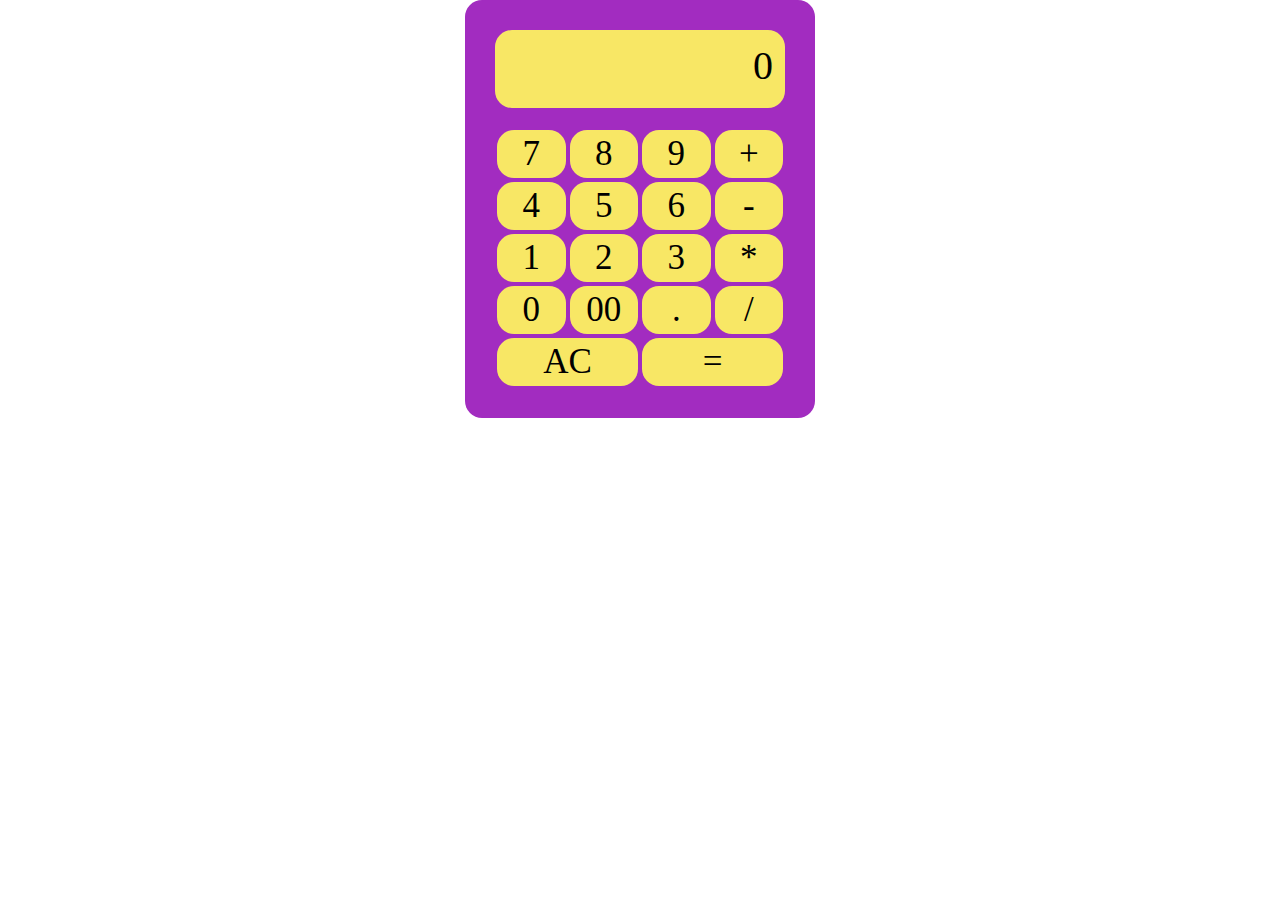
<file: index.html>
<!DOCTYPE html>
<html lang="en">

<head>
    <meta charset="UTF-8">
    <script src="https://code.jquery.com/jquery-3.2.1.js"
        integrity="sha256-DZAnKJ/6XZ9si04Hgrsxu/8s717jcIzLy3oi35EouyE=" crossorigin="anonymous"></script>
    <link rel="stylesheet" href="main.css">
    <link rel="stylesheet" href="reset.css">
    <title>電卓</title>
</head>

<body>
    <div id="calculator" class="content-width outline-corner">
        <div class="display outline-corner" id="result" maxlength="10">0</div>
        <ul class="buttons" class="content-width">
            <li>
                <input id="7" class="button outline-corner" type="button" value="7">
            </li>
            <li>
                <input id="8" class="button outline-corner" type="button" value="8">
            </li>
            <li>
                <input id="9" class="button outline-corner" type="button" value="9">
            </li>
            <li>
                <input id="plus" class="enzan outline-corner" type="button" value="+">
            </li>
            <li>
                <input id="4" class="button outline-corner" type="button" value="4">
            </li>
            <li>
                <input id="5" class="button outline-corner" type="button" value="5">
            </li>
            <li>
                <input id="6" class="button outline-corner" type="button" value="6">
            </li>
            <li>
                <input id="minus" class="enzan outline-corner" type="button" value="-">
            </li>
            <li>
                <input id="1" class="button outline-corner" type="button" value="1">
            </li>
            <li>
                <input id="2" class="button outline-corner" type="button" value="2">
            </li>
            <li>
                <input id="3" class="button outline-corner" type="button" value="3">
            </li>
            <li>
                <input id="times" class="enzan outline-corner" type="button" value="*">
            </li>
            <li>
                <input id="0" class="button outline-corner" type="button" value="0">
            </li>
            <li>
                <input id="00" class="button outline-corner" type="button" value="00">
            </li>
            <li>
                <input id="dot" class="button outline-corner" type="button" value=".">
            </li>
            <li>
                <input id="divide" class="enzan outline-corner" type="button" value="/">
            </li>
            <li class="half-width-li">
                <input id="AC" class="acEqual-button outline-corner" type="button" value="AC">
            </li>
            <li class="half-width-li">
                <input id="equal" class="acEqual-button outline-corner" type="button" value="=">
            </li>
        </ul>
    </div>
    <script src="main.js"></script>
</body>

</html>
</file>
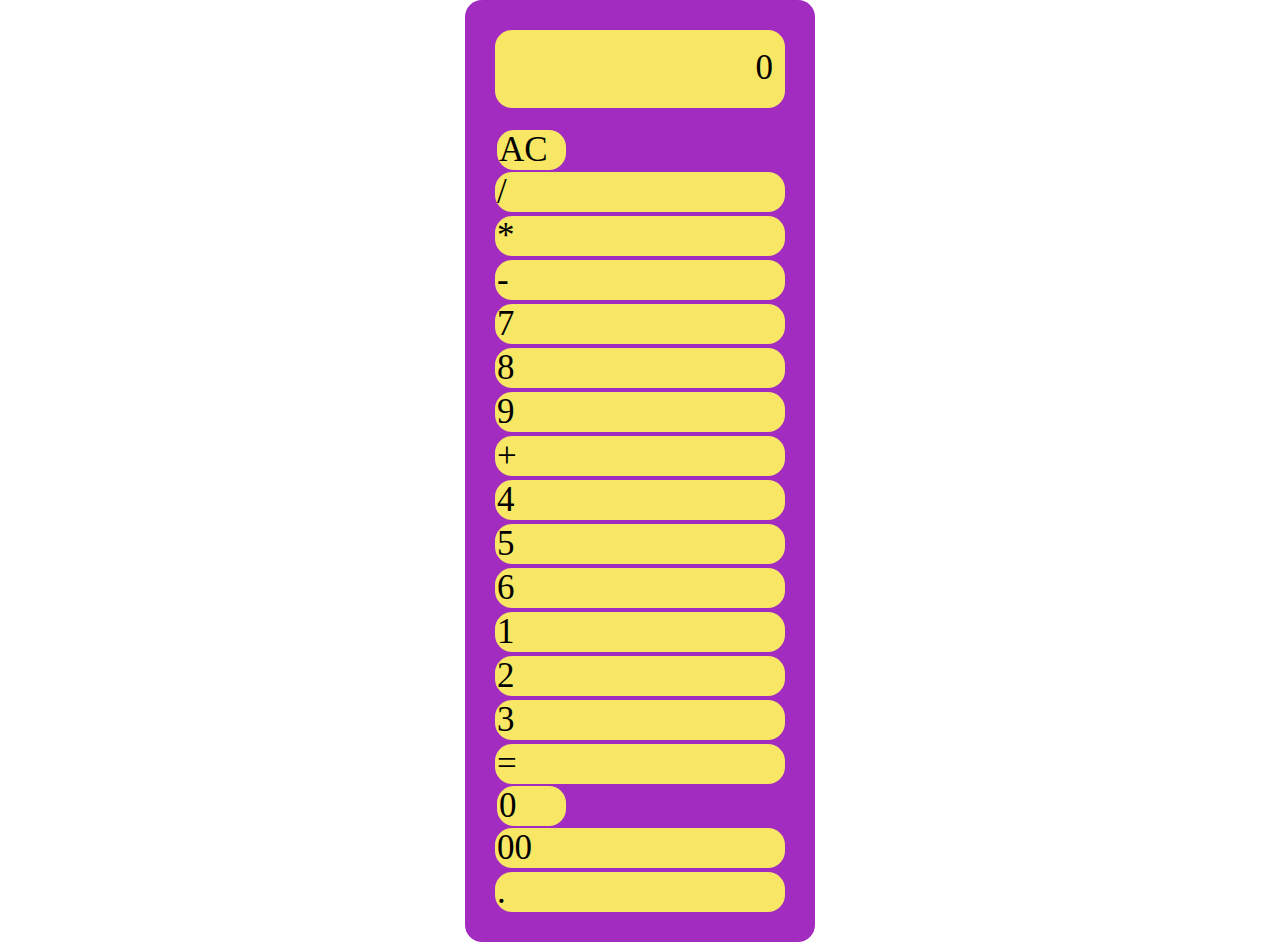
<file: index copy.html>
<!DOCTYPE html>
<html lang="en">

<head>
    <meta charset="UTF-8">
    <script src="https://code.jquery.com/jquery-3.2.1.js"
        integrity="sha256-DZAnKJ/6XZ9si04Hgrsxu/8s717jcIzLy3oi35EouyE=" crossorigin="anonymous"></script>
    <link rel="stylesheet" href="main.css">
    <link rel="stylesheet" href="reset.css">
    <title>電卓</title>
</head>

<body>
    <div id="calculator" class="content-width outline-corner">
        <div class="display outline-corner">
            <div class="display-result">
                <p>0</p>
            </div>
        </div>
        <ul class="buttons" class="content-width">
            <li>
                <div class="button outline-corner">
                    <span id="AC">AC</span>
                </div>
            </li>
            <div class="button outline-corner">
                <span id="/">/</span>
            </div>
            <li>
            </li>
            <div class="button outline-corner">
                <span id="*">*</span>
            </div>
            <li>
            </li>
            <div class="button outline-corner">
                <span id="-">-</span>
            </div>
            <li>
            </li>
            <div class="button outline-corner">
                <span id="7">7</span>
            </div>
            <li>
            </li>
            <div class="button outline-corner">
                <span id="8">8</span>
            </div>
            <li>
            </li>
            <div class="button outline-corner">
                <span id="9">9</span>
            </div>
            <li>
            </li>
            <div class="button outline-corner">
                <span id="+">+</span>
            </div>
            <li>
            </li>
            <div class="button outline-corner">
                <span id="4">4</span>
            </div>
            <li>
            </li>
            <div class="button outline-corner">
                <span id="5">5</span>
            </div>
            <li>
            </li>
            <div class="button outline-corner">
                <span id="6">6</span>
            </div>
            <li>
            </li>
            <div class="button outline-corner">
                <span id="1">1</span>
            </div>
            <li>
            </li>
            <div class="button outline-corner">
                <span id="2">2</span>
            </div>
            <li>
            </li>
            <div class="button outline-corner">
                <span id="3">3</span>
            </div>
            <li>
            </li>
            <div class="button outline-corner">
                <span id="=">=</span>
            </div>
            <li>
                <div class="button outline-corner">
                    <span id="0">0</span>
                </div>
            <li>
            </li>
            <div class="button outline-corner">
                <span id="00">00</span>
            </div>
            <li>
            </li>
            <div class="button outline-corner">
                <span id=".">.</span>
            </div>
            </li>
        </ul>
    </div>
    <script src="main.js"></script>
</body>

</html>
</file>
<file: main.css>
/* 全体のレイアウト */

p {
    font-size: 35px;
}

span {
    padding: 2px;
}

.content-width {
    max-width: 350px;
    padding: 30px;
    margin-left: auto;
    margin-right: auto;
}

.outline-corner {
    border-radius: 17px;
}

#calculator {
    background-color: #a22cc0;
}

input {
    width: 100%;
    height: 100%;
    padding: 2px;
    border: 0;
    font-weight: normal;
    text-align: right;
}



/* ディスプレイ */

.display {
    width: 100%;
    height: 78px;
    padding: 12px;
    border: 0;
    text-align: right;
    font-size: 40px;
    font-family: "Hiragino Kaku Gothic Pro";
    background-color: #f8e765;
    color: #000;
}



/* ボタン */

ul {
    list-style: none;
    display: flex;
    justify-content: space-between;
}

.buttons {
    margin-top: 20px;
}

ul.buttons {
    display: block;
    width: 100%;
    font-size: 0;
}

ul.buttons li {
    width: 25%;
    display: inline-block;
    padding: 2px;
}

ul.buttons li.half-width-li {
    width: 50%;
}

ul.buttons li div {
    justify-content: center;
}

.button, .enzan, .acEqual-button {
    align-items: center;
    background-color: #f8e765;
}

input.button, .enzan, .acEqual-button {
    width: 100%;
    height: 100%;
    padding: 4px;
    border: 0;
    outline: none;
    cursor: pointer;
    text-align: center;
    font-family: "Hiragino Kaku Gothic Pro";
}

input.button:hover {
    background-color: #fff8c7;
}

input.enzan:hover {
    background-color: #fff8c7;
}

input.acEqual-button:hover {
    background-color: #fff8c7;
}
</file>
